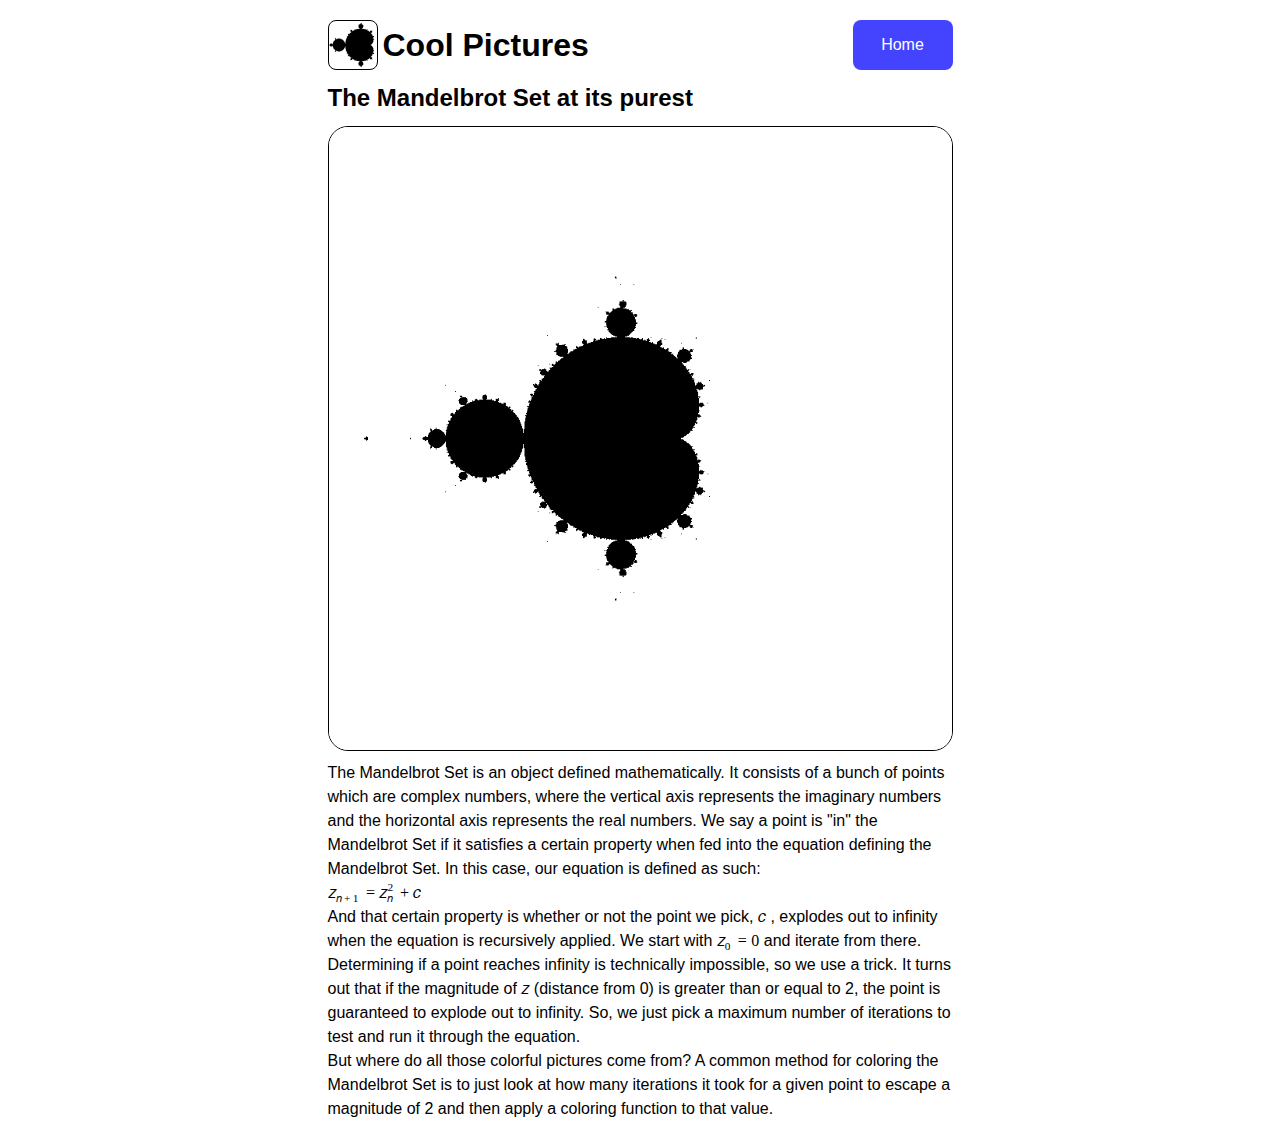
<file: image.html>
<!DOCTYPE html>
<html lang="en">
  <head>
    <meta charset="UTF-8">
    <meta name="viewport" content="width=device-width, initial-scale=1.0">
    <meta http-equiv="X-UA-Compatible" content="ie=edge">
    <title>The Mandelbrot Set</title>
    <link rel="stylesheet" href="reset.css">
    <link rel="stylesheet" href="screen.css">
  </head>
  <body>
    <main>
      <header>
        <nav>
          <div class="logo-title-group">
            <div class="logo"></div>
            <h1 class="title">Cool Pictures</h1>
          </div>
          <a class="basic-button home-button" href="index.html">Home</a>
        </nav>
      </header>
      <h2>The Mandelbrot Set at its purest</h2>
      <img class="page-image" src="assets/img000.png" alt="The Mandelbrot set">
      <p>
        The Mandelbrot Set is an object defined mathematically. It consists of a bunch of points which are complex numbers, where the vertical axis represents the imaginary numbers and the horizontal axis represents the real numbers. We say a point is "in" the Mandelbrot Set if it satisfies a certain property when fed into the equation defining the Mandelbrot Set. In this case, our equation is defined as such:
      </p>
      <!-- https://temml.org/ for the conversion from latex -->
      <math>
        <mrow>
          <msub>
            <mi>z</mi>
            <mrow>
              <mi>n</mi>
              <mo>+</mo>
              <mn>1</mn>
            </mrow>
          </msub>
          <mo>=</mo>
          <msubsup>
            <mi>z</mi>
            <mi>n</mi>
            <mn>2</mn>
          </msubsup>
          <mo>+</mo>
          <mi>c</mi>
        </mrow>
      </math>
      <p>
        And that certain property is whether or not the point we pick, 
        <math>
          <mi>c</mi>
        </math>
        , explodes out to infinity when the equation is recursively applied. We start with
        <math>
          <mrow>
            <msub>
              <mi>z</mi>
              <mn>0</mn>
            </msub>
            <mo>=</mo>
            <mn>0</mn>
          </mrow>
        </math>
        and iterate from there.
      </p>
      <p>
        Determining if a point reaches infinity is technically impossible, so we use a trick. It turns out that if the magnitude of
        <math>
          <mi>z</mi>
        </math>
        (distance from 0) is greater than or equal to 2, the point is guaranteed to explode out to infinity. So, we just pick a maximum number of iterations to test and run it through the equation.
      </p>
      <p>
        But where do all those colorful pictures come from? A common method for coloring the Mandelbrot Set is to just look at how many iterations it took for a given point to escape a magnitude of 2 and then apply a coloring function to that value.
      </p>
    </main>
  </body>
</html>
</file>
<file: screen.css>
/* 
Have the scrollbar appear permanently on the right so the page isn't affected by its absence.
https://stackoverflow.com/questions/1417934/how-to-prevent-scrollbar-from-repositioning-web-page
*/
html {
	overflow-y: scroll;
}

body {
	height: auto;
	font-family: Helvetica;
}

main {
	max-width: 625px;
	margin: 0 auto;
}

header {
	margin-top: 20px;
	margin-bottom: 10px;
}

nav {
	display: flex;
	align-items: center;
	justify-content: space-between;
}

.logo-title-group {
	display: flex;
	align-items: center;
	gap: 5px;
}

.logo {
	background-image: url("assets/img000.png");
	background-repeat: no-repeat;
	background-position: -15px -26px;
	background-size: 100px;
	border: solid;
	border-color: black;
	border-width: 1px;
	border-radius: 8px;
	width: 50px;
	height: 50px;
}

.title {
	height: fit-content;
	font-size: xx-large;
}

.home-button {
	justify-self: end;
}

h2 {
	margin-bottom: 10px;
}

ul {
	all: unset;
}

a {
	all: unset;
	cursor: pointer;
}

.basic-button {
	display: flex;
	align-items: center;
	justify-content: center;
	width: 100px;
	height: 50px;
	background-color: #44f;
	border-radius: 8px;
	color: white;
}

.image-grid {
	margin: 0 auto;
	display: flex;
	flex-wrap: wrap;
	gap: 10px;
}

.image-grid-item {
	border-radius: 20px;
	width: 200px;
	height: 200px;
	background-repeat: no-repeat;
	background-position: center;
	background-size: cover;
	box-shadow: 5px 5px black;
	cursor: pointer;
}

.image-grid-link-item {
	
}

li {
	list-style-type: none;
	margin: 0;
	padding: 0;
}

.page-image {
	border: solid;
	border-width: 1px;
	border-color: black;
	border-radius: 20px;
	margin-bottom: 10px;
}

.image0-link {
	background-image: url("assets/img000.png");
	display: block;
	width: 200px;
	height: 200px;
	background-repeat: no-repeat;
	background-position: center;
	background-size: cover;
	box-shadow: 5px 5px black;
	cursor: pointer;
	border-radius: 20px;
}

.image1 {
	background-image: url("assets/img005.png");
}

.image2 {
	background-image: url("assets/img007.png");
}

.image3 {
	background-image: url("assets/img008.png");
}

.image4 {
	background-image: url("assets/img011.png");
}

.image5 {
	background-image: url("assets/img013.png");
}

.image6 {
	background-image: url("assets/img019.png");
}

.image7 {
	background-image: url("assets/img020.png");
}

.image8 {
	background-image: url("assets/img022.png");
}
</file>
